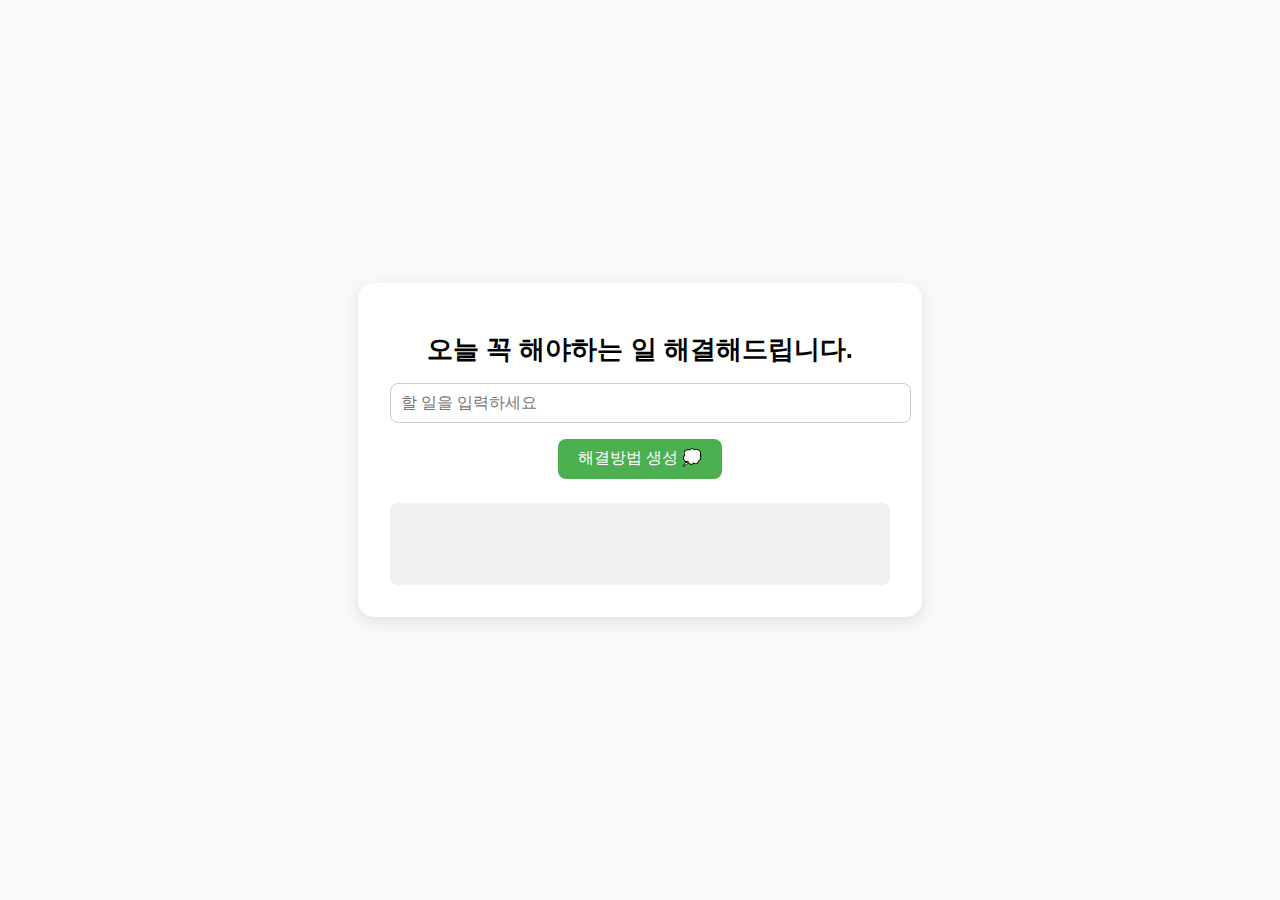
<file: miru-gi/index.html>
<!DOCTYPE html>
<html lang="ko">
<head>
  <meta charset="UTF-8" />
  <meta name="viewport" content="width=device-width, initial-scale=1.0" />
  <title>해야 할 일을 입력하세요</title>
  <link rel="stylesheet" href="style.css" />
</head>
<body>
  <div class="container">
    <h1>오늘 꼭 해야하는 일 해결해드립니다.</h1>
    <input type="text" id="taskInput" placeholder="할 일을 입력하세요" />
    <button id="generateBtn">해결방법 생성 💭</button>
    <div id="excuseOutput" class="excuse-card"></div>
  </div>
  <script src="script.js"></script>
</body>
</html>
</file>
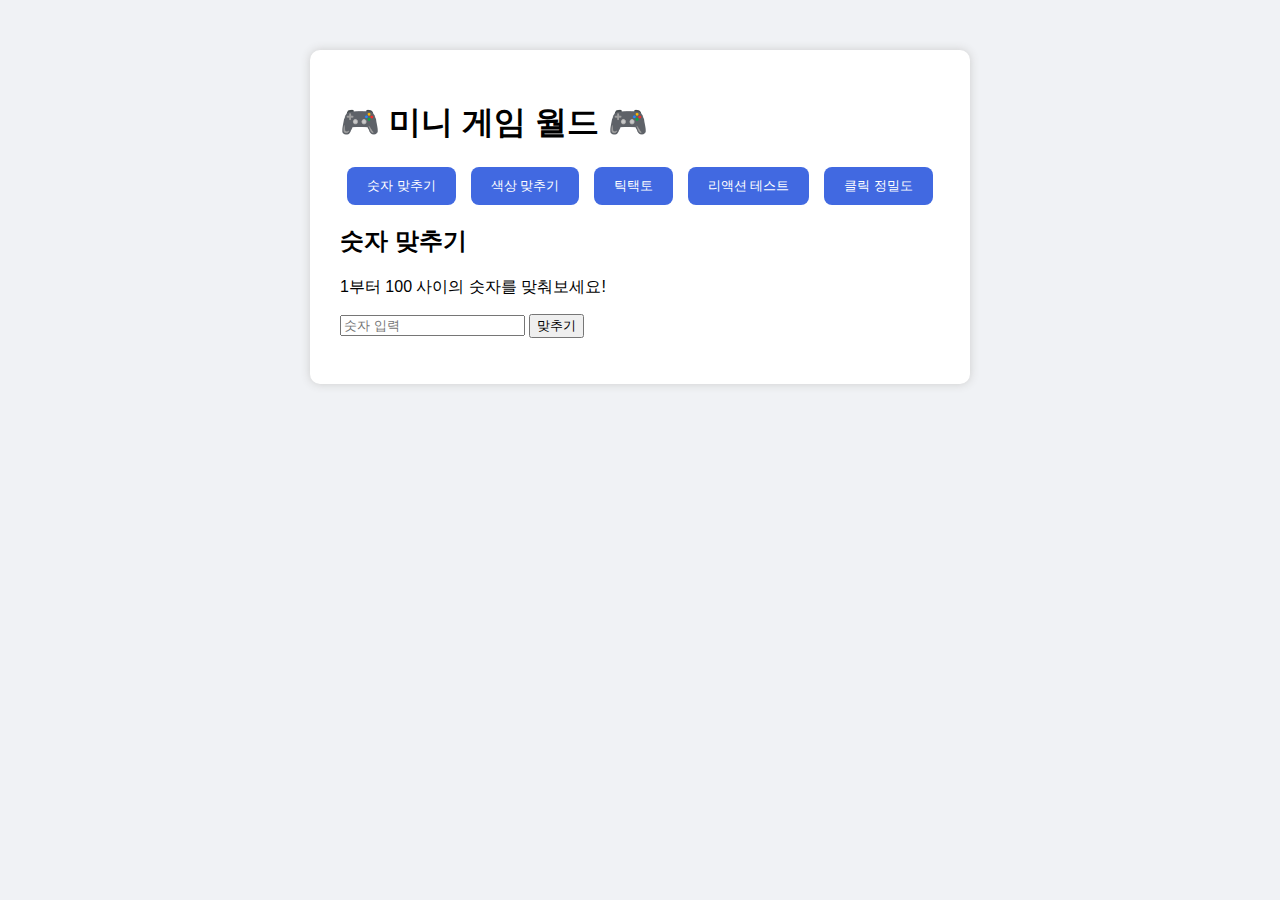
<file: my-game/index.html>
<!DOCTYPE html>
<html lang="ko">
<head>
  <meta charset="UTF-8" />
  <title>미니 게임 모음</title>
  <link rel="stylesheet" href="style.css" />
  <script src="main.js" defer></script> <!-- ✅ defer 추가로 오류 방지 -->
</head>
<body>
  <div class="container">
    <h1>🎮 미니 게임 월드 🎮</h1>
    
    <div class="tabs">
      <button class="tab-button" onclick="showTab('game1')">숫자 맞추기</button>
      <button class="tab-button" onclick="showTab('game3')">색상 맞추기</button>
      <button class="tab-button" onclick="showTab('game5')">틱택토</button>
      <button class="tab-button" onclick="showTab('game6')">리액션 테스트</button>
      <button class="tab-button" onclick="showTab('game7')">클릭 정밀도</button>
    </div>

    <div id="game1" class="tab-content">
      <h2>숫자 맞추기</h2>
      <p>1부터 100 사이의 숫자를 맞춰보세요!</p>
      <input type="number" id="numberInput" placeholder="숫자 입력" />
      <button onclick="checkNumberGuess()">맞추기</button>
      <p id="numberResult"></p>
    </div>

    <div id="game3" class="tab-content">
      <h2>색상 맞추기</h2>
      <p>보이는 색상 이름을 맞춰보세요!</p>
      <div id="colorBox"></div>
      <input type="text" id="colorGuess" placeholder="색상 이름 입력(XXXX색)" />
      <button onclick="checkColor()">확인</button>
      <button onclick="showHint()">힌트 보기</button>
      <button onclick="showAns()">정답 보기</button>
      <p id="colorHint"></p>
      <p id="colorResult"></p>
    </div>

    <div id="game5" class="tab-content">
      <h2>틱택토 게임</h2>
      <div class="ttt-wrapper">
        <div id="ticTacToeBoard"></div>
        <svg id="winLine" width="255" height="255"></svg>
      </div>
      <p id="ticTacToeStatus"></p>
      <button onclick="resetTicTacToe()">다시 시작</button>
    </div>

    <div id="game6" class="tab-content">
      <h2>리액션 테스트</h2>
      <p id="reactionStatus">화면이 초록색으로 바뀌면 즉시 클릭하세요!</p>
      <div id="reactionBox"></div>
      <p id="reactionResult"></p>
      <button onclick="startReactionTest()">시작</button>
    </div>

    <div id="game7" class="tab-content">
      <h2>클릭 정밀도 게임</h2>
      <p>10초 동안 최대한 많은 원을 클릭하세요!</p>
      <button onclick="startClickAccuracy()">시작</button>
      <div id="clickCountdown"></div>
      <div id="clickTarget"></div>
      <p id="clickScore">점수: 0</p>
    </div>
  </div>
</body>
</html>
</file>
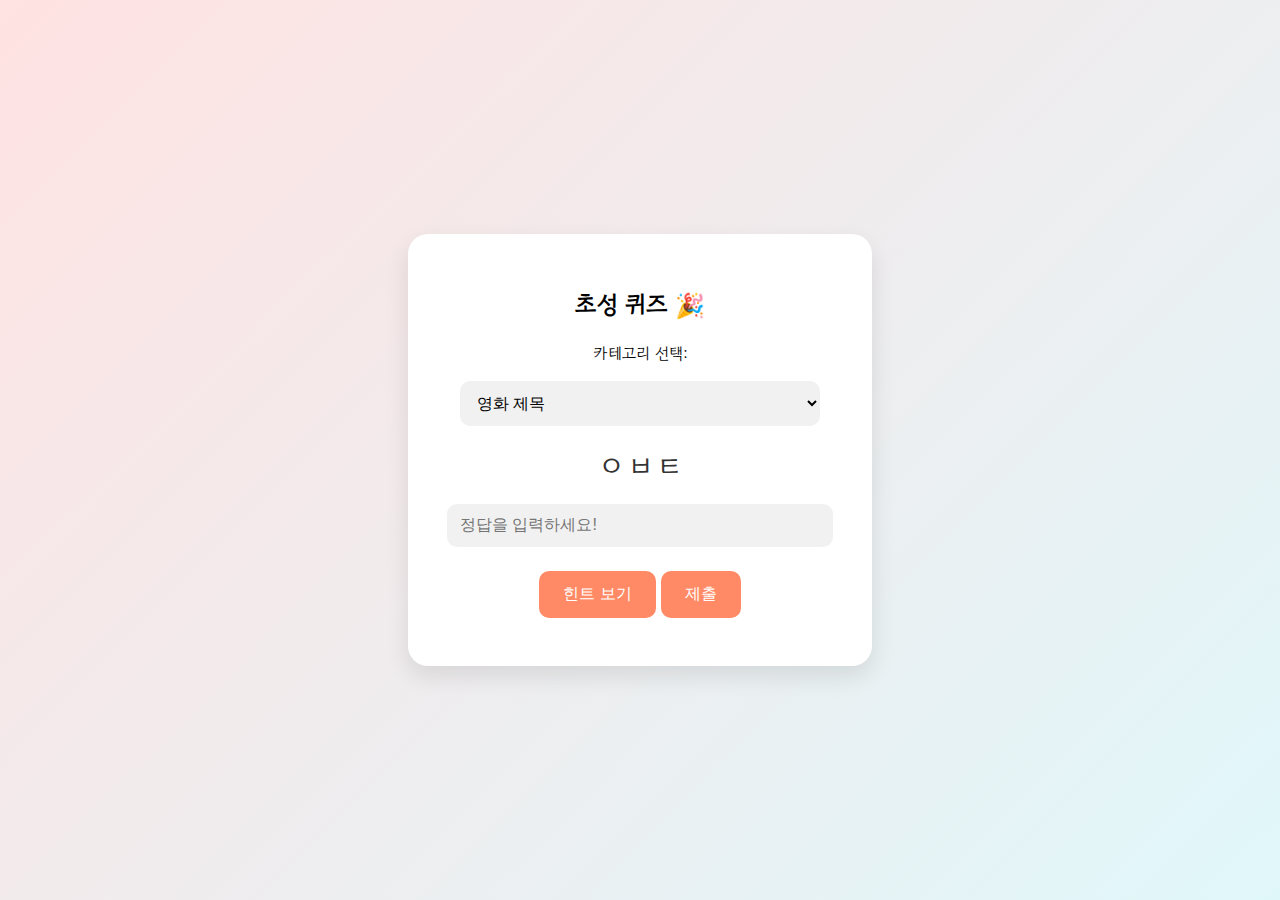
<file: my-chosung/quiz.html>
<!DOCTYPE html>
<html lang="ko">
<head>
  <meta charset="UTF-8" />
  <meta name="viewport" content="width=device-width, initial-scale=1.0" />
  <title>초성 퀴즈 게임</title>
  <link href="https://fonts.googleapis.com/css2?family=Gowun+Dodum&display=swap" rel="stylesheet" />
  <style>
    body {
      margin: 0;
      font-family: 'Gowun Dodum', sans-serif;
      background: linear-gradient(135deg, #ffe2e2, #e0f7fa);
      display: flex;
      justify-content: center;
      align-items: center;
      height: 100vh;
      animation: fadeIn 1.2s ease-in;
    }

    @keyframes fadeIn {
      from { opacity: 0; transform: translateY(20px); }
      to { opacity: 1; transform: translateY(0); }
    }

    .quiz-container {
      background: white;
      padding: 2rem;
      border-radius: 20px;
      box-shadow: 0 10px 25px rgba(0, 0, 0, 0.1);
      width: 90%;
      max-width: 400px;
      text-align: center;
      animation: slideUp 0.6s ease-out;
    }

    @keyframes slideUp {
      from { transform: translateY(30px); opacity: 0; }
      to { transform: translateY(0); opacity: 1; }
    }

    select, input {
      width: 90%;
      padding: 0.8rem;
      margin-top: 1rem;
      border: none;
      border-radius: 10px;
      background: #f1f1f1;
      font-size: 1rem;
    }

    button {
      margin-top: 1.5rem;
      padding: 0.8rem 1.5rem;
      font-size: 1rem;
      border: none;
      border-radius: 10px;
      background: #ff8a65;
      color: white;
      cursor: pointer;
      transition: background 0.3s;
    }

    button:hover {
      background: #ff7043;
    }

    .question {
      font-size: 2rem;
      margin-top: 1rem;
      color: #333;
    }

    .hint {
      margin-top: 0.5rem;
      font-size: 1rem;
      color: #777;
    }

    .result {
      margin-top: 1rem;
      font-weight: bold;
      font-size: 1.2rem;
    }
  </style>
</head>
<body>
  <div class="quiz-container">
    <h2>초성 퀴즈 🎉</h2>

    <label for="category">카테고리 선택:</label>
    <select id="category">
      <option value="영화">영화 제목</option>
      <option value="음식">음식</option>
      <option value="연예인">연예인</option>
    </select>

    <div class="question" id="question">ㅂㅅㅎ</div>
    <input type="text" id="answerInput" placeholder="정답을 입력하세요!" />
    <div class="hint" id="hint" style="display: none;">힌트: ...</div>
    <button id="hintBtn">힌트 보기</button>
    <button id="submitBtn">제출</button>
    <div class="result" id="resultArea"></div>
    <button id="nextBtn" style="display:none;">다음 문제</button>
  </div>

  <script src="quiz.js"></script>
</body>
</html>
</file>
<file: miru-gi/style.css>
/* 전체 페이지 기본 설정 */
body {
  font-family: 'Arial', sans-serif;
  background-color: #f9f9f9;
  margin: 0;
  padding: 0;
  display: flex;
  justify-content: center;
  align-items: center;
  height: 100vh;
}

/* 전체 컨테이너 스타일 */
.container {
  background: #fff;
  padding: 2rem;
  border-radius: 1rem;
  box-shadow: 0 5px 15px rgba(0, 0, 0, 0.1);
  width: 90%;
  max-width: 500px;
  text-align: center;
}

/* 제목 스타일 */
h1 {
  font-size: 1.6rem;
  margin-bottom: 1rem;
}

/* 입력창 */
input[type="text"] {
  width: 100%;
  padding: 0.6rem;
  font-size: 1rem;
  border: 1px solid #ccc;
  border-radius: 0.5rem;
  margin-bottom: 1rem;
}

/* 카테고리 라디오 버튼 */
.categories {
  margin-bottom: 1rem;
  display: flex;
  justify-content: center;
  gap: 1rem;
}

/* 버튼 */
button {
  padding: 0.6rem 1.2rem;
  font-size: 1rem;
  border: none;
  background-color: #4CAF50;
  color: white;
  border-radius: 0.5rem;
  cursor: pointer;
  transition: background-color 0.3s ease;
}

button:hover {
  background-color: #45a049;
}

/* 핑계 출력 카드 */
.excuse-card {
  margin-top: 1.5rem;
  background-color: #f0f0f0;
  padding: 1rem;
  border-radius: 0.5rem;
  font-style: italic;
  min-height: 50px;
}
</file>
<file: my-game/style.css>
body {
  font-family: sans-serif;
  background: #f0f2f5;
  margin: 0;
  padding: 0;
}

.container {
  max-width: 600px;
  margin: 50px auto;
  background: white;
  padding: 30px;
  border-radius: 10px;
  box-shadow: 0 0 10px #ccc;
}

.tabs {
  display: flex;
  justify-content: space-around;
  margin-bottom: 20px;
}

.tab-button {
  padding: 10px 20px;
  cursor: pointer;
  background-color: royalblue;
  color: white;
  border: none;
  border-radius: 8px;
}

.tab-button:hover {
  background-color: navy;
}

.tab-content {
  display: none;
}

#colorBox {
  width: 100px;
  height: 100px;
  margin: 20px auto;
  border: 2px solid #333;
}

#game4 button {
  margin: 5px;
  padding: 10px 15px;
  font-size: 18px;
}

/* 틱택토 게임 css*/
#game5 {
  text-align: center;
}

.ttt-wrapper {
  position: relative;
  width: 255px;
  height: 255px;
  margin: 20px auto;
}

#ticTacToeBoard {
  display: grid;
  grid-template-columns: repeat(3, 80px);
  grid-template-rows: repeat(3, 80px);
  gap: 5px;
  position: absolute;
  top: 0;
  left: 0;
  z-index: 1;
}

#winLine {
  position: absolute;
  top: 0;
  left: 0;
  z-index: 2;
  pointer-events: none;
}

#winLine line {
  stroke: red;
  stroke-width: 5;
  stroke-linecap: round;
}

.tic-cell {
  width: 80px;
  height: 80px;
  font-size: 2em;
  text-align: center;
  line-height: 80px;
  border: 2px solid #333;
  cursor: pointer;
  background-color: #fff;
  animation: pop 0.2s ease;
}
.tic-cell:hover {
  background-color: #f0f0f0;
}

@keyframes pop {
  0% {
    transform: scale(0.3);
    opacity: 0;
  }
  80% {
    transform: scale(1.1);
    opacity: 1;
  }
  100% {
    transform: scale(1);
  }
}


#game5 {
  position: relative;
}

#winLine line {
  stroke: red;
  stroke-width: 5;
  stroke-linecap: round;
}

#winLine line {
  stroke: red;
  stroke-width: 5;
  stroke-linecap: round;
}

@keyframes drawLine {
  to {
    stroke-dashoffset: 0;     /* 끝: 전부 보임 */
  }
}

/* 리액션 박스 */
#reactionBox {
  width: 300px;
  height: 150px;
  background-color: red;
  margin: 20px auto;
  cursor: pointer;
  border-radius: 10px;
}

/* 클릭 타겟 원 */
#clickTarget {
  width: 50px;
  height: 50px;
  background-color: blue;
  border-radius: 50%;
  position: absolute;
  display: none;
  cursor: pointer;
  z-index: 1000;
}

/* 카운트다운 */
#clickCountdown {
  position: fixed;
  top: 50%;
  left: 50%;
  transform: translate(-50%, -50%);
  font-size: 600px;
  font-weight: bold;
  color: crimson;
  z-index: 500;
  display: none;
  pointer-events: none;
}
</file>
